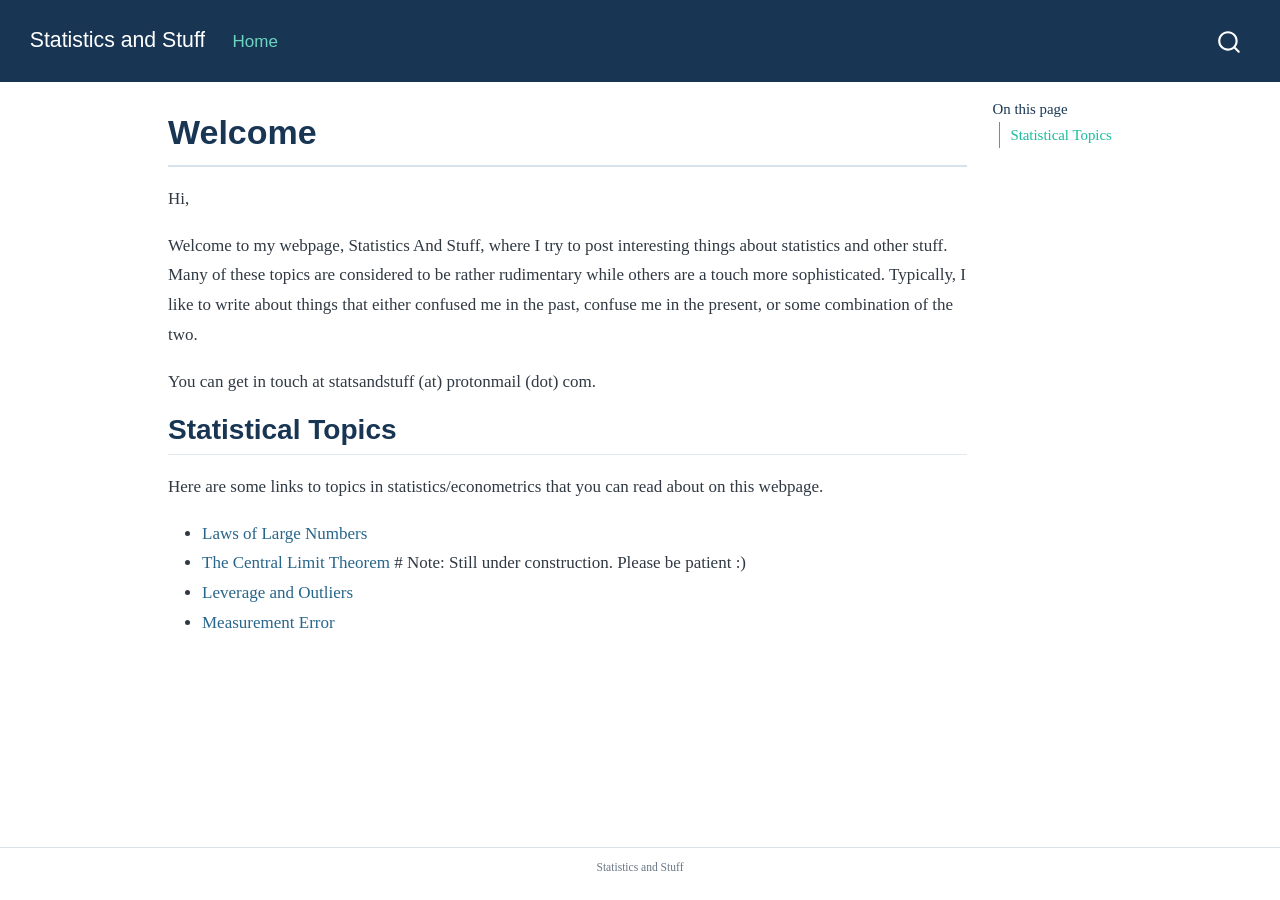
<file: index.html>
<!DOCTYPE html>
<html xmlns="http://www.w3.org/1999/xhtml" lang="en" xml:lang="en"><head>

<meta charset="utf-8">
<meta name="generator" content="quarto-1.4.555">

<meta name="viewport" content="width=device-width, initial-scale=1.0, user-scalable=yes">


<title>Statistics and Stuff - Welcome</title>
<style>
code{white-space: pre-wrap;}
span.smallcaps{font-variant: small-caps;}
div.columns{display: flex; gap: min(4vw, 1.5em);}
div.column{flex: auto; overflow-x: auto;}
div.hanging-indent{margin-left: 1.5em; text-indent: -1.5em;}
ul.task-list{list-style: none;}
ul.task-list li input[type="checkbox"] {
  width: 0.8em;
  margin: 0 0.8em 0.2em -1em; /* quarto-specific, see https://github.com/quarto-dev/quarto-cli/issues/4556 */ 
  vertical-align: middle;
}
</style>


<script src="site_libs/quarto-nav/quarto-nav.js"></script>
<script src="site_libs/quarto-nav/headroom.min.js"></script>
<script src="site_libs/clipboard/clipboard.min.js"></script>
<script src="site_libs/quarto-search/autocomplete.umd.js"></script>
<script src="site_libs/quarto-search/fuse.min.js"></script>
<script src="site_libs/quarto-search/quarto-search.js"></script>
<meta name="quarto:offset" content="./">
<script src="site_libs/quarto-html/quarto.js"></script>
<script src="site_libs/quarto-html/popper.min.js"></script>
<script src="site_libs/quarto-html/tippy.umd.min.js"></script>
<script src="site_libs/quarto-html/anchor.min.js"></script>
<link href="site_libs/quarto-html/tippy.css" rel="stylesheet">
<link href="site_libs/quarto-html/quarto-syntax-highlighting.css" rel="stylesheet" id="quarto-text-highlighting-styles">
<script src="site_libs/bootstrap/bootstrap.min.js"></script>
<link href="site_libs/bootstrap/bootstrap-icons.css" rel="stylesheet">
<link href="site_libs/bootstrap/bootstrap.min.css" rel="stylesheet" id="quarto-bootstrap" data-mode="light">
<script id="quarto-search-options" type="application/json">{
  "location": "navbar",
  "copy-button": false,
  "collapse-after": 3,
  "panel-placement": "end",
  "type": "overlay",
  "limit": 50,
  "keyboard-shortcut": [
    "f",
    "/",
    "s"
  ],
  "show-item-context": false,
  "language": {
    "search-no-results-text": "No results",
    "search-matching-documents-text": "matching documents",
    "search-copy-link-title": "Copy link to search",
    "search-hide-matches-text": "Hide additional matches",
    "search-more-match-text": "more match in this document",
    "search-more-matches-text": "more matches in this document",
    "search-clear-button-title": "Clear",
    "search-text-placeholder": "",
    "search-detached-cancel-button-title": "Cancel",
    "search-submit-button-title": "Submit",
    "search-label": "Search"
  }
}</script>
<style>html{ scroll-behavior: smooth; }</style>


<link rel="stylesheet" href="styles.css">
</head>

<body class="nav-fixed">

<div id="quarto-search-results"></div>
  <header id="quarto-header" class="headroom fixed-top">
    <nav class="navbar navbar-expand-lg " data-bs-theme="dark">
      <div class="navbar-container container-fluid">
      <div class="navbar-brand-container mx-auto">
    <a class="navbar-brand" href="./index.html">
    <span class="navbar-title">Statistics and Stuff</span>
    </a>
  </div>
            <div id="quarto-search" class="" title="Search"></div>
          <button class="navbar-toggler" type="button" data-bs-toggle="collapse" data-bs-target="#navbarCollapse" aria-controls="navbarCollapse" aria-expanded="false" aria-label="Toggle navigation" onclick="if (window.quartoToggleHeadroom) { window.quartoToggleHeadroom(); }">
  <span class="navbar-toggler-icon"></span>
</button>
          <div class="collapse navbar-collapse" id="navbarCollapse">
            <ul class="navbar-nav navbar-nav-scroll me-auto">
  <li class="nav-item">
    <a class="nav-link active" href="./index.html" aria-current="page"> 
<span class="menu-text">Home</span></a>
  </li>  
</ul>
          </div> <!-- /navcollapse -->
          <div class="quarto-navbar-tools">
</div>
      </div> <!-- /container-fluid -->
    </nav>
</header>
<!-- content -->
<div id="quarto-content" class="quarto-container page-columns page-rows-contents page-layout-article page-navbar">
<!-- sidebar -->
<!-- margin-sidebar -->
    <div id="quarto-margin-sidebar" class="sidebar margin-sidebar">
        <nav id="TOC" role="doc-toc" class="toc-active">
    <h2 id="toc-title">On this page</h2>
   
  <ul>
  <li><a href="#statistical-topics" id="toc-statistical-topics" class="nav-link active" data-scroll-target="#statistical-topics">Statistical Topics</a></li>
  </ul>
</nav>
    </div>
<!-- main -->
<main class="content" id="quarto-document-content">

<header id="title-block-header" class="quarto-title-block default">
<div class="quarto-title">
<h1 class="title">Welcome</h1>
</div>



<div class="quarto-title-meta">

    
  
    
  </div>
  


</header>


<p>Hi,</p>
<p>Welcome to my webpage, Statistics And Stuff, where I try to post interesting things about statistics and other stuff. Many of these topics are considered to be rather rudimentary while others are a touch more sophisticated. Typically, I like to write about things that either confused me in the past, confuse me in the present, or some combination of the two.</p>
<p>You can get in touch at statsandstuff (at) protonmail (dot) com.</p>
<section id="statistical-topics" class="level2">
<h2 class="anchored" data-anchor-id="statistical-topics">Statistical Topics</h2>
<p>Here are some links to topics in statistics/econometrics that you can read about on this webpage.</p>
<ul>
<li><a href="Laws-of-Large-Numbers.html">Laws of Large Numbers</a></li>
<li><a href="CLT.html">The Central Limit Theorem</a> # Note: Still under construction. Please be patient :)</li>
<li><a href="Leverage and Outliers.html">Leverage and Outliers</a></li>
<li><a href="Measurement Error.html">Measurement Error</a></li>
</ul>


</section>

</main> <!-- /main -->
<script id="quarto-html-after-body" type="application/javascript">
window.document.addEventListener("DOMContentLoaded", function (event) {
  const toggleBodyColorMode = (bsSheetEl) => {
    const mode = bsSheetEl.getAttribute("data-mode");
    const bodyEl = window.document.querySelector("body");
    if (mode === "dark") {
      bodyEl.classList.add("quarto-dark");
      bodyEl.classList.remove("quarto-light");
    } else {
      bodyEl.classList.add("quarto-light");
      bodyEl.classList.remove("quarto-dark");
    }
  }
  const toggleBodyColorPrimary = () => {
    const bsSheetEl = window.document.querySelector("link#quarto-bootstrap");
    if (bsSheetEl) {
      toggleBodyColorMode(bsSheetEl);
    }
  }
  toggleBodyColorPrimary();  
  const icon = "";
  const anchorJS = new window.AnchorJS();
  anchorJS.options = {
    placement: 'right',
    icon: icon
  };
  anchorJS.add('.anchored');
  const isCodeAnnotation = (el) => {
    for (const clz of el.classList) {
      if (clz.startsWith('code-annotation-')) {                     
        return true;
      }
    }
    return false;
  }
  const clipboard = new window.ClipboardJS('.code-copy-button', {
    text: function(trigger) {
      const codeEl = trigger.previousElementSibling.cloneNode(true);
      for (const childEl of codeEl.children) {
        if (isCodeAnnotation(childEl)) {
          childEl.remove();
        }
      }
      return codeEl.innerText;
    }
  });
  clipboard.on('success', function(e) {
    // button target
    const button = e.trigger;
    // don't keep focus
    button.blur();
    // flash "checked"
    button.classList.add('code-copy-button-checked');
    var currentTitle = button.getAttribute("title");
    button.setAttribute("title", "Copied!");
    let tooltip;
    if (window.bootstrap) {
      button.setAttribute("data-bs-toggle", "tooltip");
      button.setAttribute("data-bs-placement", "left");
      button.setAttribute("data-bs-title", "Copied!");
      tooltip = new bootstrap.Tooltip(button, 
        { trigger: "manual", 
          customClass: "code-copy-button-tooltip",
          offset: [0, -8]});
      tooltip.show();    
    }
    setTimeout(function() {
      if (tooltip) {
        tooltip.hide();
        button.removeAttribute("data-bs-title");
        button.removeAttribute("data-bs-toggle");
        button.removeAttribute("data-bs-placement");
      }
      button.setAttribute("title", currentTitle);
      button.classList.remove('code-copy-button-checked');
    }, 1000);
    // clear code selection
    e.clearSelection();
  });
    var localhostRegex = new RegExp(/^(?:http|https):\/\/localhost\:?[0-9]*\//);
    var mailtoRegex = new RegExp(/^mailto:/);
      var filterRegex = new RegExp('/' + window.location.host + '/');
    var isInternal = (href) => {
        return filterRegex.test(href) || localhostRegex.test(href) || mailtoRegex.test(href);
    }
    // Inspect non-navigation links and adorn them if external
 	var links = window.document.querySelectorAll('a[href]:not(.nav-link):not(.navbar-brand):not(.toc-action):not(.sidebar-link):not(.sidebar-item-toggle):not(.pagination-link):not(.no-external):not([aria-hidden]):not(.dropdown-item):not(.quarto-navigation-tool)');
    for (var i=0; i<links.length; i++) {
      const link = links[i];
      if (!isInternal(link.href)) {
        // undo the damage that might have been done by quarto-nav.js in the case of
        // links that we want to consider external
        if (link.dataset.originalHref !== undefined) {
          link.href = link.dataset.originalHref;
        }
      }
    }
  function tippyHover(el, contentFn, onTriggerFn, onUntriggerFn) {
    const config = {
      allowHTML: true,
      maxWidth: 500,
      delay: 100,
      arrow: false,
      appendTo: function(el) {
          return el.parentElement;
      },
      interactive: true,
      interactiveBorder: 10,
      theme: 'quarto',
      placement: 'bottom-start',
    };
    if (contentFn) {
      config.content = contentFn;
    }
    if (onTriggerFn) {
      config.onTrigger = onTriggerFn;
    }
    if (onUntriggerFn) {
      config.onUntrigger = onUntriggerFn;
    }
    window.tippy(el, config); 
  }
  const noterefs = window.document.querySelectorAll('a[role="doc-noteref"]');
  for (var i=0; i<noterefs.length; i++) {
    const ref = noterefs[i];
    tippyHover(ref, function() {
      // use id or data attribute instead here
      let href = ref.getAttribute('data-footnote-href') || ref.getAttribute('href');
      try { href = new URL(href).hash; } catch {}
      const id = href.replace(/^#\/?/, "");
      const note = window.document.getElementById(id);
      if (note) {
        return note.innerHTML;
      } else {
        return "";
      }
    });
  }
  const xrefs = window.document.querySelectorAll('a.quarto-xref');
  const processXRef = (id, note) => {
    // Strip column container classes
    const stripColumnClz = (el) => {
      el.classList.remove("page-full", "page-columns");
      if (el.children) {
        for (const child of el.children) {
          stripColumnClz(child);
        }
      }
    }
    stripColumnClz(note)
    if (id === null || id.startsWith('sec-')) {
      // Special case sections, only their first couple elements
      const container = document.createElement("div");
      if (note.children && note.children.length > 2) {
        container.appendChild(note.children[0].cloneNode(true));
        for (let i = 1; i < note.children.length; i++) {
          const child = note.children[i];
          if (child.tagName === "P" && child.innerText === "") {
            continue;
          } else {
            container.appendChild(child.cloneNode(true));
            break;
          }
        }
        if (window.Quarto?.typesetMath) {
          window.Quarto.typesetMath(container);
        }
        return container.innerHTML
      } else {
        if (window.Quarto?.typesetMath) {
          window.Quarto.typesetMath(note);
        }
        return note.innerHTML;
      }
    } else {
      // Remove any anchor links if they are present
      const anchorLink = note.querySelector('a.anchorjs-link');
      if (anchorLink) {
        anchorLink.remove();
      }
      if (window.Quarto?.typesetMath) {
        window.Quarto.typesetMath(note);
      }
      // TODO in 1.5, we should make sure this works without a callout special case
      if (note.classList.contains("callout")) {
        return note.outerHTML;
      } else {
        return note.innerHTML;
      }
    }
  }
  for (var i=0; i<xrefs.length; i++) {
    const xref = xrefs[i];
    tippyHover(xref, undefined, function(instance) {
      instance.disable();
      let url = xref.getAttribute('href');
      let hash = undefined; 
      if (url.startsWith('#')) {
        hash = url;
      } else {
        try { hash = new URL(url).hash; } catch {}
      }
      if (hash) {
        const id = hash.replace(/^#\/?/, "");
        const note = window.document.getElementById(id);
        if (note !== null) {
          try {
            const html = processXRef(id, note.cloneNode(true));
            instance.setContent(html);
          } finally {
            instance.enable();
            instance.show();
          }
        } else {
          // See if we can fetch this
          fetch(url.split('#')[0])
          .then(res => res.text())
          .then(html => {
            const parser = new DOMParser();
            const htmlDoc = parser.parseFromString(html, "text/html");
            const note = htmlDoc.getElementById(id);
            if (note !== null) {
              const html = processXRef(id, note);
              instance.setContent(html);
            } 
          }).finally(() => {
            instance.enable();
            instance.show();
          });
        }
      } else {
        // See if we can fetch a full url (with no hash to target)
        // This is a special case and we should probably do some content thinning / targeting
        fetch(url)
        .then(res => res.text())
        .then(html => {
          const parser = new DOMParser();
          const htmlDoc = parser.parseFromString(html, "text/html");
          const note = htmlDoc.querySelector('main.content');
          if (note !== null) {
            // This should only happen for chapter cross references
            // (since there is no id in the URL)
            // remove the first header
            if (note.children.length > 0 && note.children[0].tagName === "HEADER") {
              note.children[0].remove();
            }
            const html = processXRef(null, note);
            instance.setContent(html);
          } 
        }).finally(() => {
          instance.enable();
          instance.show();
        });
      }
    }, function(instance) {
    });
  }
      let selectedAnnoteEl;
      const selectorForAnnotation = ( cell, annotation) => {
        let cellAttr = 'data-code-cell="' + cell + '"';
        let lineAttr = 'data-code-annotation="' +  annotation + '"';
        const selector = 'span[' + cellAttr + '][' + lineAttr + ']';
        return selector;
      }
      const selectCodeLines = (annoteEl) => {
        const doc = window.document;
        const targetCell = annoteEl.getAttribute("data-target-cell");
        const targetAnnotation = annoteEl.getAttribute("data-target-annotation");
        const annoteSpan = window.document.querySelector(selectorForAnnotation(targetCell, targetAnnotation));
        const lines = annoteSpan.getAttribute("data-code-lines").split(",");
        const lineIds = lines.map((line) => {
          return targetCell + "-" + line;
        })
        let top = null;
        let height = null;
        let parent = null;
        if (lineIds.length > 0) {
            //compute the position of the single el (top and bottom and make a div)
            const el = window.document.getElementById(lineIds[0]);
            top = el.offsetTop;
            height = el.offsetHeight;
            parent = el.parentElement.parentElement;
          if (lineIds.length > 1) {
            const lastEl = window.document.getElementById(lineIds[lineIds.length - 1]);
            const bottom = lastEl.offsetTop + lastEl.offsetHeight;
            height = bottom - top;
          }
          if (top !== null && height !== null && parent !== null) {
            // cook up a div (if necessary) and position it 
            let div = window.document.getElementById("code-annotation-line-highlight");
            if (div === null) {
              div = window.document.createElement("div");
              div.setAttribute("id", "code-annotation-line-highlight");
              div.style.position = 'absolute';
              parent.appendChild(div);
            }
            div.style.top = top - 2 + "px";
            div.style.height = height + 4 + "px";
            div.style.left = 0;
            let gutterDiv = window.document.getElementById("code-annotation-line-highlight-gutter");
            if (gutterDiv === null) {
              gutterDiv = window.document.createElement("div");
              gutterDiv.setAttribute("id", "code-annotation-line-highlight-gutter");
              gutterDiv.style.position = 'absolute';
              const codeCell = window.document.getElementById(targetCell);
              const gutter = codeCell.querySelector('.code-annotation-gutter');
              gutter.appendChild(gutterDiv);
            }
            gutterDiv.style.top = top - 2 + "px";
            gutterDiv.style.height = height + 4 + "px";
          }
          selectedAnnoteEl = annoteEl;
        }
      };
      const unselectCodeLines = () => {
        const elementsIds = ["code-annotation-line-highlight", "code-annotation-line-highlight-gutter"];
        elementsIds.forEach((elId) => {
          const div = window.document.getElementById(elId);
          if (div) {
            div.remove();
          }
        });
        selectedAnnoteEl = undefined;
      };
        // Handle positioning of the toggle
    window.addEventListener(
      "resize",
      throttle(() => {
        elRect = undefined;
        if (selectedAnnoteEl) {
          selectCodeLines(selectedAnnoteEl);
        }
      }, 10)
    );
    function throttle(fn, ms) {
    let throttle = false;
    let timer;
      return (...args) => {
        if(!throttle) { // first call gets through
            fn.apply(this, args);
            throttle = true;
        } else { // all the others get throttled
            if(timer) clearTimeout(timer); // cancel #2
            timer = setTimeout(() => {
              fn.apply(this, args);
              timer = throttle = false;
            }, ms);
        }
      };
    }
      // Attach click handler to the DT
      const annoteDls = window.document.querySelectorAll('dt[data-target-cell]');
      for (const annoteDlNode of annoteDls) {
        annoteDlNode.addEventListener('click', (event) => {
          const clickedEl = event.target;
          if (clickedEl !== selectedAnnoteEl) {
            unselectCodeLines();
            const activeEl = window.document.querySelector('dt[data-target-cell].code-annotation-active');
            if (activeEl) {
              activeEl.classList.remove('code-annotation-active');
            }
            selectCodeLines(clickedEl);
            clickedEl.classList.add('code-annotation-active');
          } else {
            // Unselect the line
            unselectCodeLines();
            clickedEl.classList.remove('code-annotation-active');
          }
        });
      }
  const findCites = (el) => {
    const parentEl = el.parentElement;
    if (parentEl) {
      const cites = parentEl.dataset.cites;
      if (cites) {
        return {
          el,
          cites: cites.split(' ')
        };
      } else {
        return findCites(el.parentElement)
      }
    } else {
      return undefined;
    }
  };
  var bibliorefs = window.document.querySelectorAll('a[role="doc-biblioref"]');
  for (var i=0; i<bibliorefs.length; i++) {
    const ref = bibliorefs[i];
    const citeInfo = findCites(ref);
    if (citeInfo) {
      tippyHover(citeInfo.el, function() {
        var popup = window.document.createElement('div');
        citeInfo.cites.forEach(function(cite) {
          var citeDiv = window.document.createElement('div');
          citeDiv.classList.add('hanging-indent');
          citeDiv.classList.add('csl-entry');
          var biblioDiv = window.document.getElementById('ref-' + cite);
          if (biblioDiv) {
            citeDiv.innerHTML = biblioDiv.innerHTML;
          }
          popup.appendChild(citeDiv);
        });
        return popup.innerHTML;
      });
    }
  }
});
</script>
</div> <!-- /content -->
<footer class="footer">
  <div class="nav-footer">
    <div class="nav-footer-left">
      &nbsp;
    </div>   
    <div class="nav-footer-center">
<p>Statistics and Stuff</p>
</div>
    <div class="nav-footer-right">
      &nbsp;
    </div>
  </div>
</footer>




<script src="site_libs/quarto-html/zenscroll-min.js"></script>
</body></html>
</file>
<file: site_libs/quarto-html/tippy.css>
.tippy-box[data-animation=fade][data-state=hidden]{opacity:0}[data-tippy-root]{max-width:calc(100vw - 10px)}.tippy-box{position:relative;background-color:#333;color:#fff;border-radius:4px;font-size:14px;line-height:1.4;white-space:normal;outline:0;transition-property:transform,visibility,opacity}.tippy-box[data-placement^=top]>.tippy-arrow{bottom:0}.tippy-box[data-placement^=top]>.tippy-arrow:before{bottom:-7px;left:0;border-width:8px 8px 0;border-top-color:initial;transform-origin:center top}.tippy-box[data-placement^=bottom]>.tippy-arrow{top:0}.tippy-box[data-placement^=bottom]>.tippy-arrow:before{top:-7px;left:0;border-width:0 8px 8px;border-bottom-color:initial;transform-origin:center bottom}.tippy-box[data-placement^=left]>.tippy-arrow{right:0}.tippy-box[data-placement^=left]>.tippy-arrow:before{border-width:8px 0 8px 8px;border-left-color:initial;right:-7px;transform-origin:center left}.tippy-box[data-placement^=right]>.tippy-arrow{left:0}.tippy-box[data-placement^=right]>.tippy-arrow:before{left:-7px;border-width:8px 8px 8px 0;border-right-color:initial;transform-origin:center right}.tippy-box[data-inertia][data-state=visible]{transition-timing-function:cubic-bezier(.54,1.5,.38,1.11)}.tippy-arrow{width:16px;height:16px;color:#333}.tippy-arrow:before{content:"";position:absolute;border-color:transparent;border-style:solid}.tippy-content{position:relative;padding:5px 9px;z-index:1}
</file>
<file: site_libs/quarto-html/quarto-syntax-highlighting.css>
/* quarto syntax highlight colors */
:root {
  --quarto-hl-ot-color: #003B4F;
  --quarto-hl-at-color: #657422;
  --quarto-hl-ss-color: #20794D;
  --quarto-hl-an-color: #5E5E5E;
  --quarto-hl-fu-color: #4758AB;
  --quarto-hl-st-color: #20794D;
  --quarto-hl-cf-color: #003B4F;
  --quarto-hl-op-color: #5E5E5E;
  --quarto-hl-er-color: #AD0000;
  --quarto-hl-bn-color: #AD0000;
  --quarto-hl-al-color: #AD0000;
  --quarto-hl-va-color: #111111;
  --quarto-hl-bu-color: inherit;
  --quarto-hl-ex-color: inherit;
  --quarto-hl-pp-color: #AD0000;
  --quarto-hl-in-color: #5E5E5E;
  --quarto-hl-vs-color: #20794D;
  --quarto-hl-wa-color: #5E5E5E;
  --quarto-hl-do-color: #5E5E5E;
  --quarto-hl-im-color: #00769E;
  --quarto-hl-ch-color: #20794D;
  --quarto-hl-dt-color: #AD0000;
  --quarto-hl-fl-color: #AD0000;
  --quarto-hl-co-color: #5E5E5E;
  --quarto-hl-cv-color: #5E5E5E;
  --quarto-hl-cn-color: #8f5902;
  --quarto-hl-sc-color: #5E5E5E;
  --quarto-hl-dv-color: #AD0000;
  --quarto-hl-kw-color: #003B4F;
}

/* other quarto variables */
:root {
  --quarto-font-monospace: SFMono-Regular, Menlo, Monaco, Consolas, "Liberation Mono", "Courier New", monospace;
}

pre > code.sourceCode > span {
  color: #003B4F;
}

code span {
  color: #003B4F;
}

code.sourceCode > span {
  color: #003B4F;
}

div.sourceCode,
div.sourceCode pre.sourceCode {
  color: #003B4F;
}

code span.ot {
  color: #003B4F;
  font-style: inherit;
}

code span.at {
  color: #657422;
  font-style: inherit;
}

code span.ss {
  color: #20794D;
  font-style: inherit;
}

code span.an {
  color: #5E5E5E;
  font-style: inherit;
}

code span.fu {
  color: #4758AB;
  font-style: inherit;
}

code span.st {
  color: #20794D;
  font-style: inherit;
}

code span.cf {
  color: #003B4F;
  font-style: inherit;
}

code span.op {
  color: #5E5E5E;
  font-style: inherit;
}

code span.er {
  color: #AD0000;
  font-style: inherit;
}

code span.bn {
  color: #AD0000;
  font-style: inherit;
}

code span.al {
  color: #AD0000;
  font-style: inherit;
}

code span.va {
  color: #111111;
  font-style: inherit;
}

code span.bu {
  font-style: inherit;
}

code span.ex {
  font-style: inherit;
}

code span.pp {
  color: #AD0000;
  font-style: inherit;
}

code span.in {
  color: #5E5E5E;
  font-style: inherit;
}

code span.vs {
  color: #20794D;
  font-style: inherit;
}

code span.wa {
  color: #5E5E5E;
  font-style: italic;
}

code span.do {
  color: #5E5E5E;
  font-style: italic;
}

code span.im {
  color: #00769E;
  font-style: inherit;
}

code span.ch {
  color: #20794D;
  font-style: inherit;
}

code span.dt {
  color: #AD0000;
  font-style: inherit;
}

code span.fl {
  color: #AD0000;
  font-style: inherit;
}

code span.co {
  color: #5E5E5E;
  font-style: inherit;
}

code span.cv {
  color: #5E5E5E;
  font-style: italic;
}

code span.cn {
  color: #8f5902;
  font-style: inherit;
}

code span.sc {
  color: #5E5E5E;
  font-style: inherit;
}

code span.dv {
  color: #AD0000;
  font-style: inherit;
}

code span.kw {
  color: #003B4F;
  font-style: inherit;
}

.prevent-inlining {
  content: "</";
}

/*# sourceMappingURL=debc5d5d77c3f9108843748ff7464032.css.map */
</file>
<file: styles.css>
/* Overall page appearance */
body {
  background-color: #ffffff;
  color: #303943;
  font-family: "Georgia", "Times New Roman", serif;
  font-size: 17px;
  line-height: 1.75;
}

/* Main content width and spacing */
#quarto-content {
  max-width: 1200px;
  margin: auto;
}

/* Main headings */
h1, h2, h3, h4 {
  color: #183653;
  font-family: Arial, sans-serif;
  font-weight: 600;
}

h1 {
  border-bottom: 2px solid #d8e2ec;
  padding-bottom: 12px;
  margin-bottom: 25px;
}

h2 {
  margin-top: 35px;
  border-bottom: 1px solid #e3e9ef;
  padding-bottom: 7px;
}

/* Links */
a {
  color: #28658a;
  text-decoration: none;
}

a:hover {
  color: #183653;
  text-decoration: underline;
}

/* Mathematics */
.math {
  color: #26394d;
}

/* Code blocks */
pre {
  border: 1px solid #dce3e9;
  border-radius: 5px;
}

/* Navigation bar */
.navbar {
  font-family: Arial, sans-serif;
  font-weight: 500;
}

/* Footer */
.nav-footer {
  border-top: 1px solid #d8e2ec;
  color: #687786;
  font-size: 14px;
}
</file>
